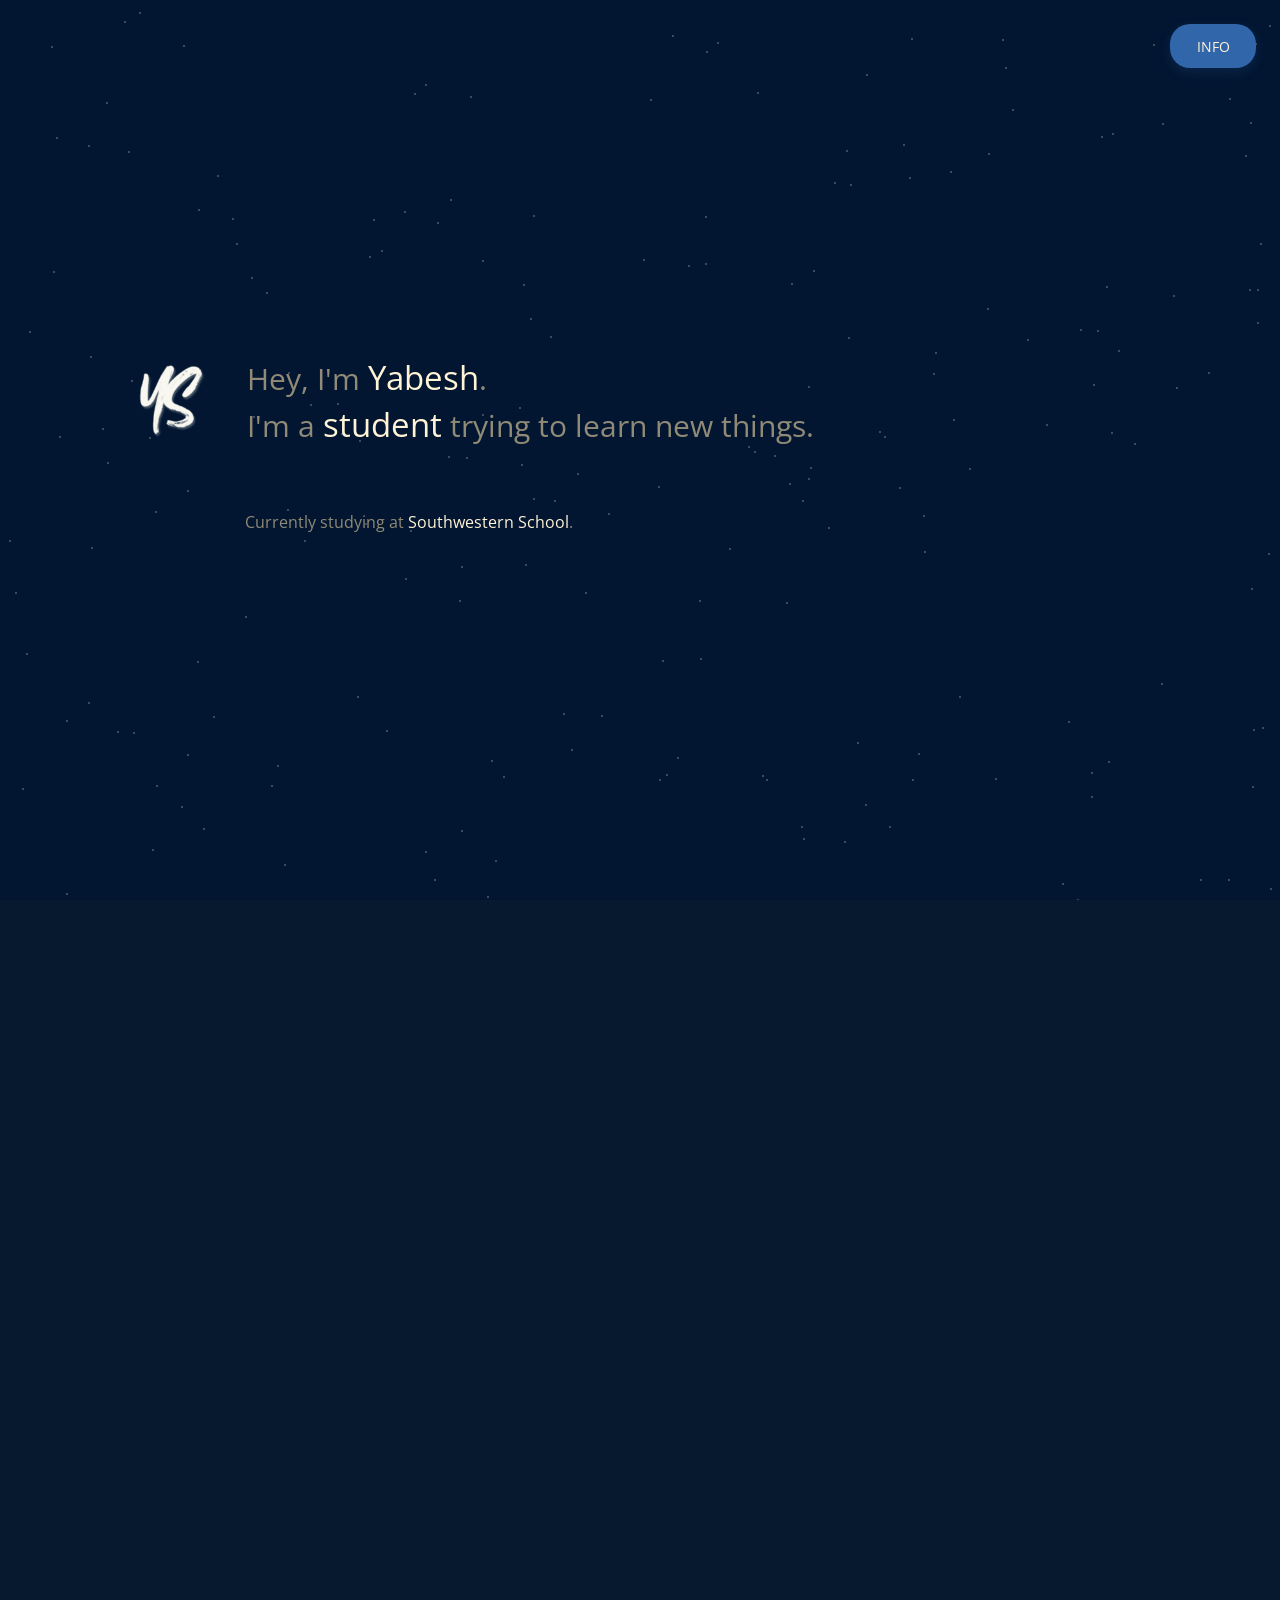
<file: index.html>
<!DOCTYPE html>
<html lang="en">
<head>
  <!-- =============================================
       META TAGS & BASIC SETUP
       ============================================= -->
  <meta charset="UTF-8" />
  <meta name="viewport" content="width=device-width, initial-scale=1.0"/>
  <meta name="description" content="Personal website of Yabesh Shrestha, a student passionate about coding and science">
  <meta property="og:title" content="Yabesh Shrestha">
  <meta property="og:description" content="Student passionate about coding and science">
  <link rel="icon" href="YS.png" type="image/png">
  <link rel="apple-touch-icon" href="YS.png">
  <meta property="og:image" content="YS.png">
  <title>Yabesh Shrestha</title> 
  
  <!-- =============================================
       FONT IMPORTS
       ============================================= -->
  <link href="https://fonts.googleapis.com/css2?family=Open+Sans&display=swap" rel="stylesheet">
  <link href="https://fonts.googleapis.com/css2?family=Dancing+Script:wght@400;700&display=swap" rel="stylesheet">
  <link href="https://fonts.googleapis.com/css2?family=Philosopher:ital,wght@0,400;0,700;1,400;1,700&display=swap" rel="stylesheet">
  <link href="https://fonts.googleapis.com/css2?family=Hanuman:wght@400;700&display=swap" rel="stylesheet">
  <link rel="stylesheet" href="https://cdnjs.cloudflare.com/ajax/libs/font-awesome/6.4.0/css/all.min.css">
  
  <!-- =============================================
       CSS FILES
       ============================================= -->
  <link rel="stylesheet" href="style.css" />
</head>

<body>
  <!-- =============================================
       STARFIELD BACKGROUND
       ============================================= -->
  <div class="star-field" id="starField"></div>

    <!-- =============================================
       Sign up
       ============================================= -->
    <div class="signup-container">
      <a href="signup.html" target="_blank" rel="noopener noreferrer" class="signup-button">INFO</a>
    </div>

  <!-- =============================================
       INTRODUCTION SECTION
       ============================================= -->
  <section class="intro-text" aria-label="Introduction">
    <div class="logo-text">
      <img src="YS.png" alt="Yabesh Shrestha" class="logo animate-up">
      
      <div class="text-lines">
        <div class="text-section animate-up">
          <p>Hey, I'm <span class="emphasis">Yabesh</span>.</p>
          <p>I'm a <span class="emphasis">student</span> trying to learn new things.</p>
        </div>
      </div>
    </div>

    <div class="work animate-up">
      <p>Currently studying at <a href="https://southwesternschool.edu.np/" target="blank" rel="noopener noreferrer">Southwestern School</a>.</p>
    </div>
  </section>

  <!-- =============================================
       ABOUT SECTION
       ============================================= -->
  <section class="about-section" aria-label="About Me">
    <img src="image.png" alt="Yabesh Shrestha" class="photo">
    
    <div class="about-text">
      <h2>A BIT ABOUT ME</h2>
      <p>
        I'm a middle school student at <a href="https://southwesternschool.edu.np/" target="blank" rel="noopener noreferrer">Southwestern School</a>,
        passionate about coding, science, and learning new things. I enjoy working on
        tech-related projects, writing, and exploring how the world works. I'm currently
        preparing for the <a href="https://en.wikipedia.org/wiki/District_Level_Examination" target="blank" rel="noopener noreferrer">BLE</a> with hopes of scoring good marks.
      </p>
      <p>Interested in collaborating? Feel free to reach out!</p>
    </div>
  </section>
  
  <!-- =============================================
       FOOTER SECTION
       ============================================= -->
  <footer class="footer-section" aria-label="Footer">
    <div class="footer-animation-group">
      <!-- Social Media Icons -->
      <div class="social-icons animate-up">
        <a href="https://www.facebook.com/" target="_blank" rel="noopener noreferrer" aria-label="Facebook">
          <i class="fab fa-facebook-square"></i>
        </a>
        
        <a href="https://x.com" target="_blank" rel="noopener noreferrer" class="social-icon" aria-label="Twitter">
          <svg width="30" height="30" viewBox="0 0 24 24" fill="#fff4d6" aria-hidden="true">
            <path d="M18.244 2.25h3.308l-7.227 8.26 8.502 11.24H16.17l-5.214-6.817L4.99 21.75H1.68l7.73-8.835L1.254 2.25H8.08l4.713 6.231zm-1.161 17.52h1.833L7.084 4.126H5.117z"/>
          </svg>
        </a>
        
        <a href="https://www.linkedin.com/" target="_blank" rel="noopener noreferrer" aria-label="LinkedIn">
          <i class="fab fa-linkedin"></i>
        </a>
        
        <a href="mailto:shresthaemmanuel4@gmail.com" aria-label="Email">
          <i class="fas fa-envelope"></i>
        </a>
      </div>

      <!-- Interactive Lines -->
      <div class="interactive-lines animate-up">
        <div class="line" id="line1"></div>
        <div class="line" id="line2"></div>
      </div>
    
      <!-- Signature -->
      <div class="signature animate-up">
        <a href="javascript:location.reload(true)" aria-label="Reload page">YS</a>
      </div>

      <!-- Copyright -->
      <div class="copyright animate-up">
        © 2025 Yabesh Shrestha. All rights reserved.
      </div>
    </div>
  </footer> 

  <!-- =============================================
       JAVASCRIPT
       ============================================= -->
  <script src="script.js"></script>
</body>
</html>
</file>
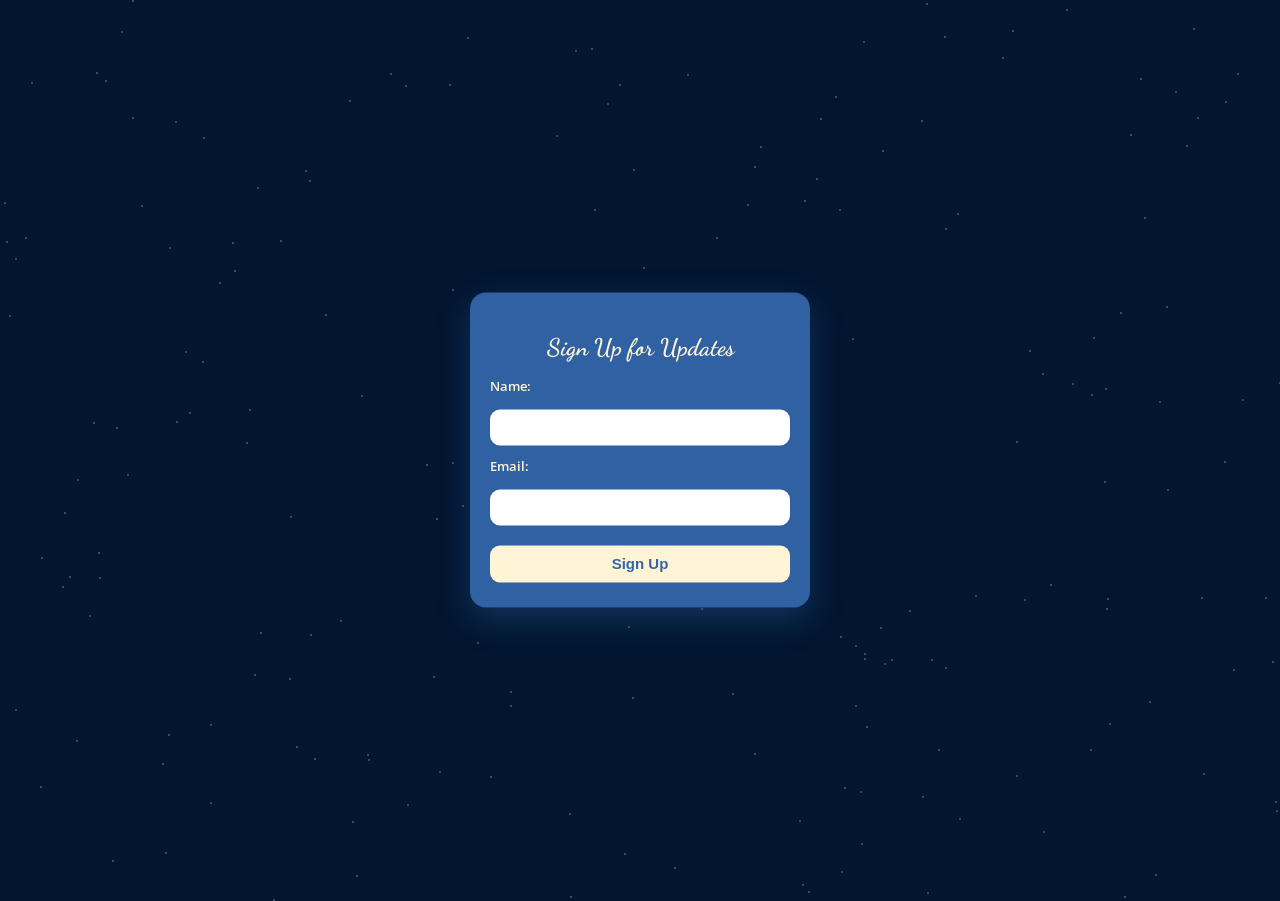
<file: signup.html>
<!DOCTYPE html>
<html lang="en">
    <head>
        <meta charset="UTF-8" />
        <meta name="viewport" content="width=device-width, initial-scale=1.0"/>
        <meta name="description" content="Sign up page for Yabesh Shrestha's personal website">
        <meta property="og:title" content="Sign Up - Yabesh Shrestha">
        <meta property="og:description" content="Sign up to stay updated with Yabesh Shrestha's latest projects and news">
        <link rel="icon" href="YS.png" type="image/png">
        <link rel="apple-touch-icon" href="YS.png">
        <meta property="og:image" content="YS.png">
        <title>Sign Up - Yabesh Shrestha</title> 
        
        <!-- =============================================
             FONT IMPORTS
             ============================================= -->
        <link href="https://fonts.googleapis.com/css2?family=Open+Sans&display=swap" rel="stylesheet">
        <link href="https://fonts.googleapis.com/css2?family=Dancing+Script:wght@400;700&display=swap" rel="stylesheet">
        <link href="https://fonts.googleapis.com/css2?family=Philosopher:ital,wght@0,400;0,700;1,400;1,700&display=swap" rel="stylesheet">
        <link href="https://fonts.googleapis.com/css2?family=Hanuman:wght@400;700&display=swap" rel="stylesheet">
        <link rel="stylesheet" href="https://cdnjs.cloudflare.com/ajax/libs/font-awesome/6.4.0/css/all.min.css">
        
        <!-- =============================================
             CSS FILES
             ============================================= -->
        <link rel="stylesheet" href="sign-up.css" />
    </head>
    <body>
        <!-- =============================================
             STARFIELD BACKGROUND
             ============================================= -->
        <div class="star-field" id="starField"></div>

        <div class="signup-form-container">
            <h1>Sign Up for Updates</h1>
            <form name="signup-form" method="POST" class="signup-form">
                <label for="name">Name:</label>
                <input type="text" id="name" name="name" required>
                <label for="email">Email:</label>
                <input type="email" id="email" name="email" required>
                <button type="submit" class="signup-button">Sign Up</button>
            </form>
        <script src="script.js"></script>
    </body>
</html>
</file>
<file: style.css>
/* =============================================
   BASE STYLES & RESETS
   ============================================= */
   html {
    font-family: sans-serif;
    -ms-text-size-adjust: 100%;
    -webkit-text-size-adjust: 100%;
    scroll-behavior: smooth;
  }
  
  body {
    margin: 0;
    font-family: 'Open Sans', sans-serif;
    background-color: #021631;
    color: #908A76;
    overflow-x: hidden;
  }

  @media (max-width: 768px) {
    .intro-text { margin-left: 5%; }
    .logo-text { flex-direction: column; }
    .about-section { flex-direction: column; }
  }
  
  /* =============================================
     STARFIELD BACKGROUND
     ============================================= */
  .star-field {
    position: absolute;
    top: 0;
    left: 0;
    width: 100%;
    pointer-events: none;
    z-index: 0;
  }
  
  .star {
    position: absolute;
    width: 2px;
    height: 2px;
    background: white;
    border-radius: 50%;
    opacity: 0.3;
    animation: twinkle 2s infinite ease-in-out;
  }
  
  @keyframes twinkle {
    0%, 100% { opacity: 0.01; transform: scale(1); }
    50% { opacity: 1; transform: scale(1.5); }
  }
  
  /* ============================================= */
  /* UP ARROW STYLES (Add to your style.css) */
  /* ============================================= */
  #up-arrow {
    position: fixed;
    bottom: 30px;
    right: 30px;
    width: 50px;
    height: 50px;
    background: rgba(2, 22, 49, 0.8);
    border: 1px solid #FFF4D6;
    border-radius: 50%;
    color: #FFF4D6;
    font-size: 24px;
    display: grid;
    place-items: center;
    cursor: pointer;
    opacity: 0;
    transition: all 0.3s ease;
    z-index: 100;
    backdrop-filter: blur(2px);
    transform: scale(0.9);
    outline: none;
  }

  #up-arrow:hover {
    transform: scale(1);
    background: rgba(2, 22, 49, 1);
    box-shadow: 0 0 15px rgba(255, 244, 214, 0.3);
  }

  /* =============================================
     INTRO SECTION
     ============================================= */
.signup-container {
    background-color: #3266aa;
    position: fixed;
    top: 24px;               /* closer to the corner */
    right: 24px;
    z-index: 1000;
    width: auto;             /* adjust to content */
    min-width: 80px;         /* minimum width for "Signup" */
    height: 40px;            /* small height */
    padding: 2px 3px;       /* smaller padding */
    border-radius: 20px;     /* slightly rounded */
    box-shadow: 0 4px 12px rgba(50, 102, 170, 0.2);
    display: flex;
    align-items: center;
    justify-content: center;
    font-size: 14px;         /* smaller text */
    color: #fff;             /* text color */
    cursor: pointer;
    transition: box-shadow 0.2s, transform 0.2s;
}

.signup-container:hover {
    box-shadow: 0 12px 36px rgba(50, 102, 170, 0.22);
    transform: translateY(-2px) scale(1.01);
}

  .intro-text {
    min-height: 100vh;
    display: flex;
    flex-direction: column;
    justify-content: center;
    margin-left: 9%;
    position: relative;
    z-index: 1;
  }
  
  .logo-text {
    display: flex;
    align-items: center;
    gap: 20px;
  }
  
  .logo{
    width: 80px;
    height: auto;
    padding: 12px;
    display: flex;
    align-items: center;
    justify-content: center;
    transition: all 0.3s ease;
  }

  .image {
    width: 80px;
    height: auto;
    opacity: 1;
    transform: translate3d(0, 0, 0) scale3d(1, 1, 1);
    transform-style: preserve-3d;
  }

  .image, .photo {
    border-radius: 12px; /* Soft rounded corners */
    box-shadow: 0 4px 30px rgba(255, 244, 214, 0.15); /* Soft glow */
    border: 1px solid rgba(255, 244, 214, 0.1); /* Thin border */
    transition: transform 0.3s ease, box-shadow 0.3s ease; /* Smooth hover */
  }

  .image:hover, .photo:hover {
    transform: scale(1.02); /* Slight zoom */
    box-shadow: 0 8px 40px rgba(255, 244, 214, 0.25); /* Brighter glow */
  }
  
  .text-section {
    display: flex;
    flex-direction: column;
    font-size: 30px;
    color: #908A76;
    line-height: 30px;
  }
  
  .text-section p {
    margin: 8px;
    opacity: 0;
    transform: translateY(10px);
    transition: all 0.6s ease;
  }
  
  .text-section p.visible {
    opacity: 1;
    transform: translateY(0);
  }
  
  .work {
    padding-top: 40px;
    margin-left: 130px;
    color: #908a76;
    font-size: 16px;
    line-height: 24px;
  }
  
  /* =============================================
     ABOUT SECTION
     ============================================= */
  .about-section {
    background-color: #06192e;
    display: flex;
    align-items: flex-start;
    justify-content: center;
    gap: 60px;
    padding: 140px 40px;
    color: #ccc;
    position: relative;
    z-index: 2;
    flex-wrap: wrap;
  }
  
  .photo {
    width: 300px;
    height: auto;
    margin: 0;
    opacity: 0;
    transform: translateY(40px);
    transition: all 2s ease;
  }
  
  .about-text {
    max-width: 600px;
    margin: 0;
    text-align: left;
    opacity: 0;
    transform: translateY(40px);
    transition: all 2s ease;
  }
  
  .photo.visible, 
  .about-text.visible {
    opacity: 1;
    transform: translateY(0);
  }
  
  .about-text h3 {
    font-family: 'Hanuman';
    margin-top: 60px;
    font-size: 17px;
    letter-spacing: 1px;
    color: #fff;
    text-transform: uppercase;
    margin-bottom: 10px;
  }
  
  .about-text p {
    font-family: 'Philosopher';
    line-height: 1.6;
    font-size: 24px;
    color: #aaa;
  }
  
  /* =============================================
     FOOTER SECTION
     ============================================= */
  .footer-section {
    display: flex;
    flex-direction: column;
    align-items: center;
    justify-content: center;
    margin-top: 30px;
    margin-bottom: 15px;
    width: 100%;
  }
  
  .footer-animation-group {
    position: relative;
  }
  
  /* =============================================
     SOCIAL ICONS
     ============================================= */
  .social-icons {
    display: flex;
    justify-content: center;
    gap: 80px;
  }
  
  .social-icons a {
    display: flex;
    align-items: center;
    justify-content: center;
    width: 30px;
    height: 30px;
    color: #fff4d6;
    position: relative;
    transition: all 0.3s ease;
    padding-bottom: 8px;
  }
  
  .social-icons a::after {
    content: "";
    position: absolute;
    bottom: 2px;
    left: 0;
    width: 100%;
    height: 2px;
    background-color: currentColor;
    transform: scaleX(0);
    transform-origin: center;
    transition: transform 0.3s ease;
  }
  
  .social-icons a:hover {
    color: #ffffff;
    transform: scale(1.2);
  }
  
  .social-icons a:hover::after {
    transform: scaleX(1);
  }
  
  .social-icons a i {
    font-size: 30px;
    display: block;
  }
  
  /* =============================================
     INTERACTIVE LINES
     ============================================= */
  .interactive-lines {
    position: relative;
    width: 100%;
    height: 1px;
    margin: 40px 0;
  }
  
  .line {
    position: absolute;
    width: 600px;
    height: 1px;
    background: #FFF4D6;
    left: 50%;
    top: 0;
    transform: translateX(-50%);
    transform-origin: center center;
    transition: transform 0.2s ease, width 0.2s ease;
  }
  
  /* =============================================
     SIGNATURE
     ============================================= */
  .signature {
    font-family: 'Brush Script MT', cursive;
    font-size: 2em;
    color: #fff;
    opacity: 0.9;
    text-align: center;
    width: 100%;
    margin-top: 10px;
    margin-bottom: 30px;
  }
  
  /* =============================================
     ANIMATION CLASSES
     ============================================= */
  .animate-up {
    opacity: 0;
    transform: translateY(40px);
    transition: all 0.8s cubic-bezier(0.22, 1, 0.36, 1);
    will-change: transform, opacity;
  }
  
  .animate-up.visible {
    opacity: 1;
    transform: translateY(0);
  }
  
  /* =============================================
     UTILITY CLASSES
     ============================================= */
  .emphasis {
    color: #FFF4D6;
    font-size: 1.1em;
  }
  
  /* Link hover effects */
  a {
    position: relative;
    color: #FFF4D6;
    text-decoration: none;
  }
  
  a::after {
    content: "";
    position: absolute;
    bottom: 0;
    left: 50%;
    width: 0;
    height: 2px;
    background-color: #FFF4D6;
    transition: all 0.3s ease;
    transform: translateX(-50%);
  }
  
  a:hover::after {
    width: 100%;
  }
  
  a:focus, button:focus {
    outline: 2px solid #FFF4D6;
    outline-offset: 2px;
  }
  
  /* =============================================
     MISC ELEMENTS
     ============================================= */
  canvas {
    display: block;
  }
</file>
<file: sign-up.css>
/* =============================================
   BASE STYLES & RESETS
   ============================================= */
    html {
        font-family: sans-serif;
        -ms-text-size-adjust: 100%;
        -webkit-text-size-adjust: 100%;
        scroll-behavior: smooth;
    }
    
    body {
        margin: 0;
        font-family: 'Open Sans', sans-serif;
        background-color: #021631;
        color: #908A76;
        overflow-x: hidden;
    }

    @media (max-width: 768px) {
        .intro-text { margin-left: 5%; }
        .logo-text { flex-direction: column; }
        .about-section { flex-direction: column; }
    }
  
  /* =============================================
     STARFIELD BACKGROUND
     ============================================= */
    .star-field {
        position: absolute;
        top: 0;
        left: 0;
        width: 100%;
        pointer-events: none;
        z-index: 0;
    }
    
    .star {
        position: absolute;
        width: 2px;
        height: 2px;
        background: white;
        border-radius: 50%;
        opacity: 0.3;
        animation: twinkle 2s infinite ease-in-out;
    }
    
    @keyframes twinkle {
        0%, 100% { opacity: 0.01; transform: scale(1); }
        50% { opacity: 1; transform: scale(1.5); }
    }

  /* =======================
   SIGN-UP FORM STYLING
   ======================= */
   .signup-form-container {
    position: fixed;
    top: 50%;
    left: 50%;
    transform: translate(-50%, -50%);  /* perfectly center */
    width: 300px;
    background: rgba(50, 102, 170, 0.95);
    padding: 25px 20px;
    border-radius: 16px;
    box-shadow: 0 12px 32px rgba(50, 102, 170, 0.35);
    display: flex;
    flex-direction: column;
    align-items: center;
    color: #FFF4D6;
    font-family: 'Open Sans', sans-serif;
    z-index: 1000;
    transition: transform 0.3s ease, box-shadow 0.3s ease;
}

.signup-form-container:hover {
    transform: translate(-50%, -50%) translateY(-5px);
    box-shadow: 0 16px 40px rgba(50, 102, 170, 0.45);
}

.signup-form-container h1 {
    font-family: 'Dancing Script', cursive;
    font-size: 24px;
    margin-bottom: 15px;
    text-align: center;
    color: #FFF4D6;
}

.signup-form {
    display: flex;
    flex-direction: column;
    width: 100%;
    gap: 12px;
}

.signup-form label {
    font-size: 13px;
    font-weight: 600;
    margin-bottom: 2px;
}

.signup-form input {
    padding: 10px 12px;
    border-radius: 10px;
    border: none;
    outline: none;
    font-size: 14px;
    width: 100%;
    box-sizing: border-box;
    transition: all 0.2s ease;
}

.signup-form input:focus {
    box-shadow: 0 0 8px rgba(255, 244, 214, 0.6);
    border: 1px solid #FFF4D6;
}

.signup-button {
    padding: 10px 0;
    margin-top: 8px;
    border-radius: 10px;
    border: none;
    background: #FFF4D6;
    color: #3266aa;
    font-weight: bold;
    cursor: pointer;
    font-size: 15px;
    transition: all 0.2s ease;
}

.signup-button:hover {
    background: #ffd700;
    color: #021631;
    transform: scale(1.05);
}
</file>
